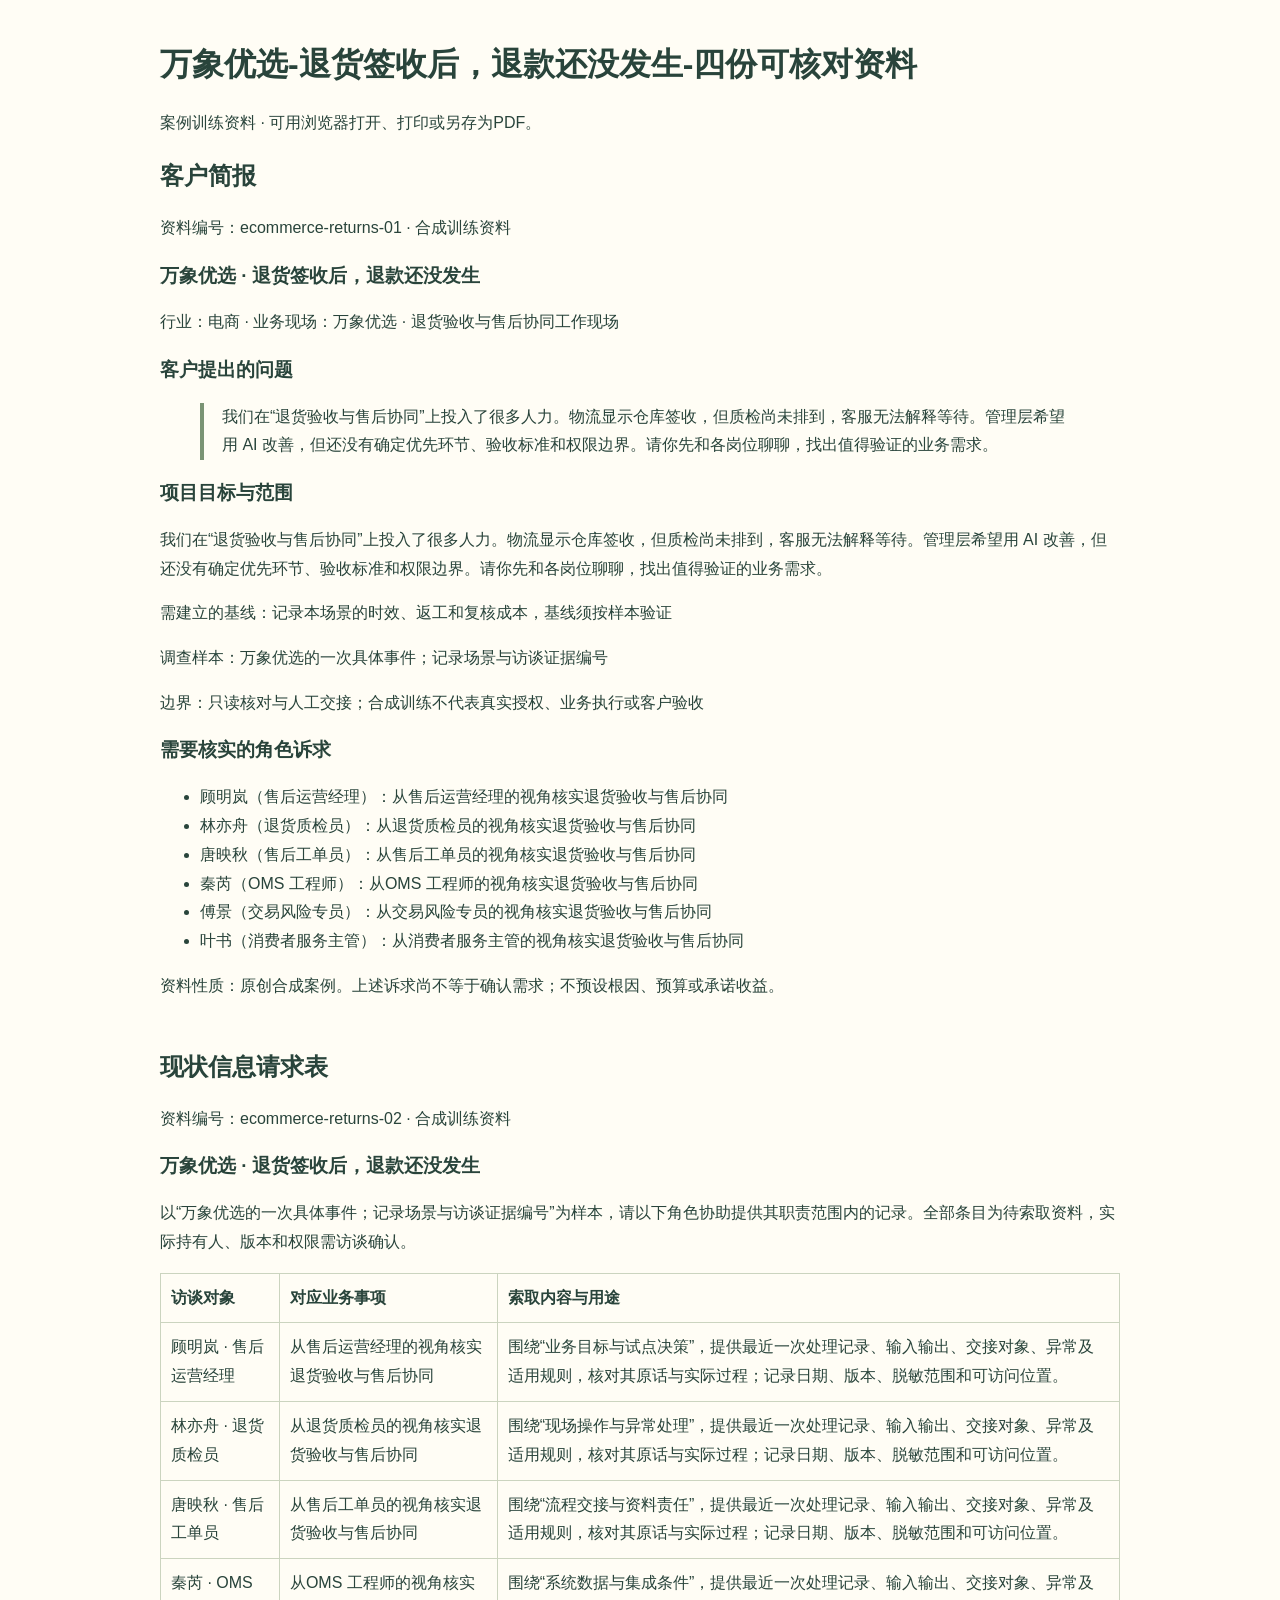
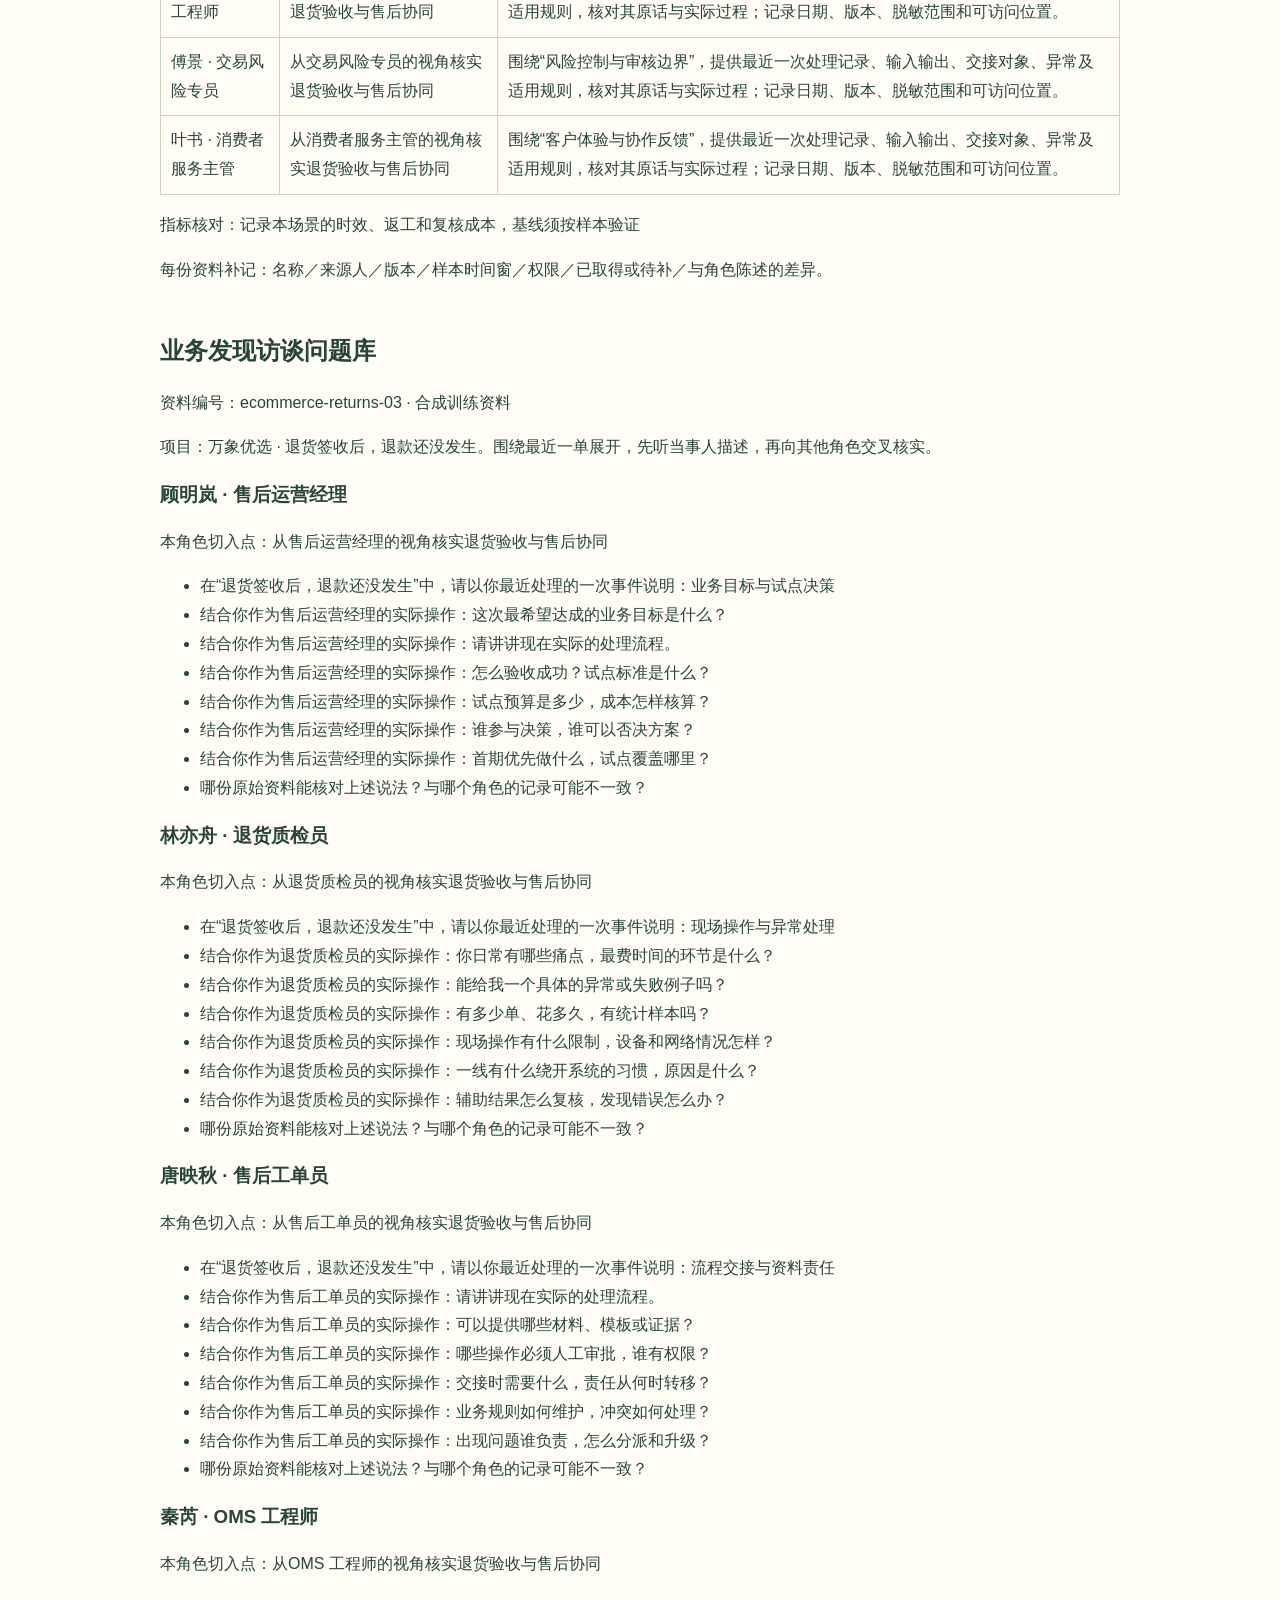
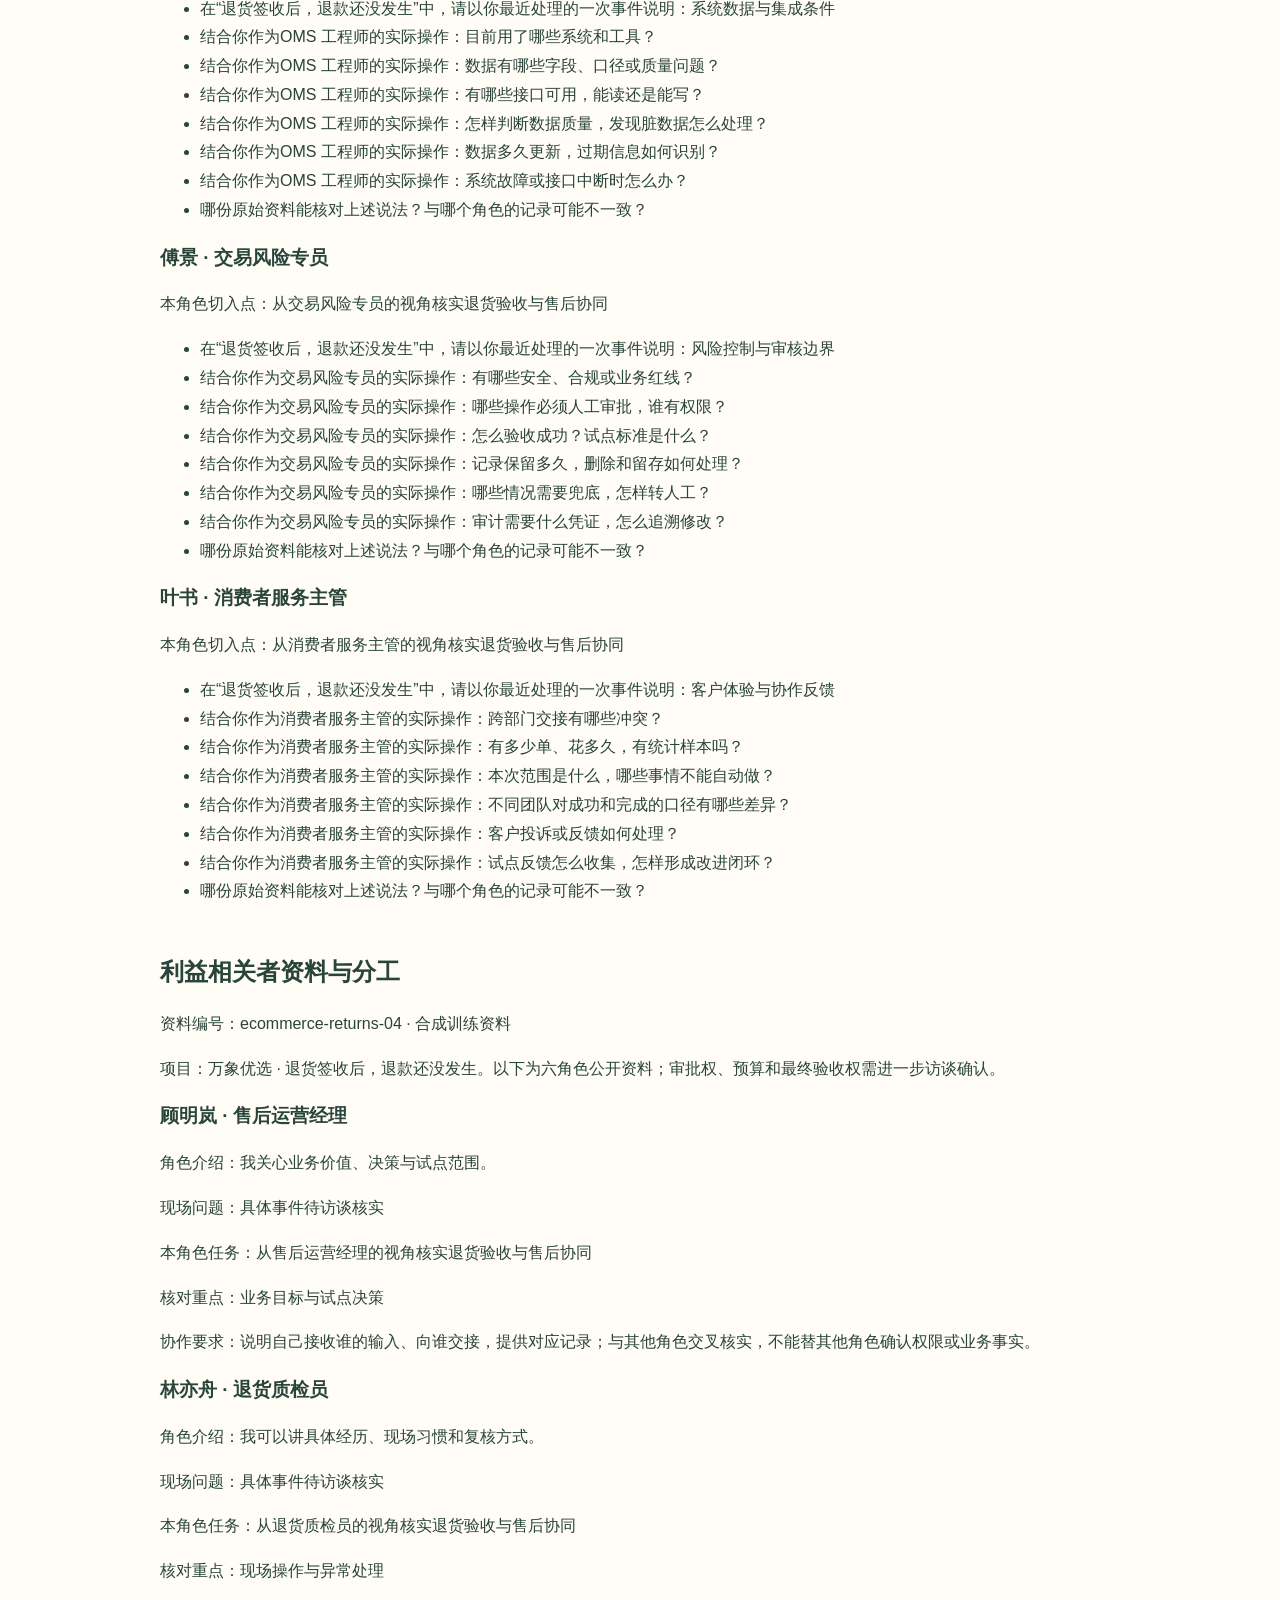
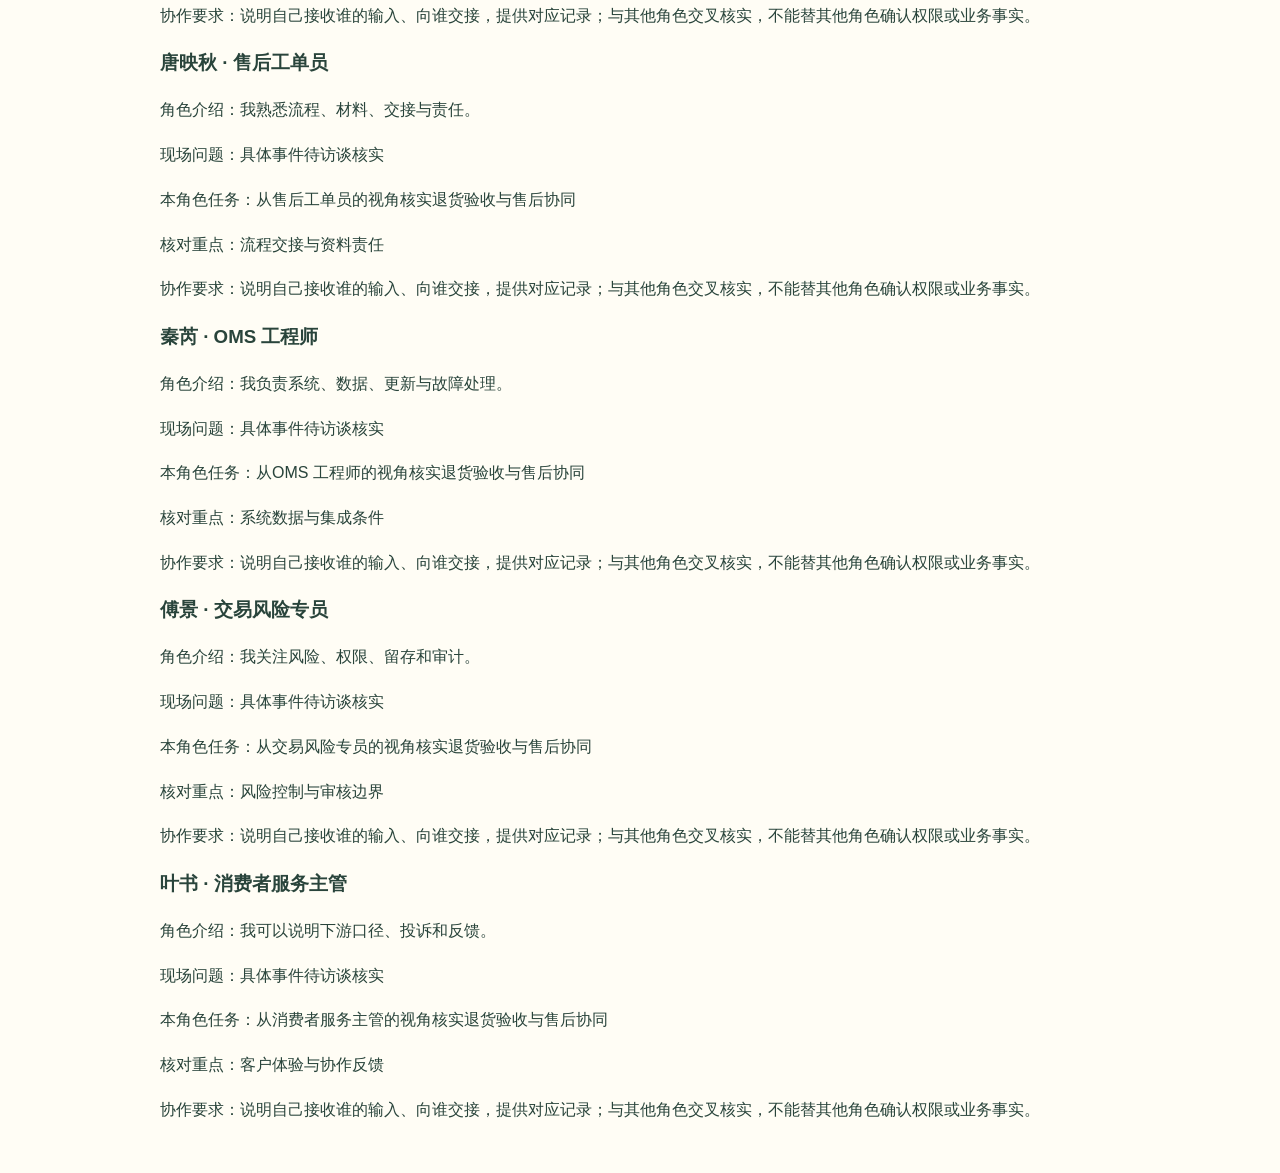
<file: docs/万象优选-退货签收后，退款还没发生-四份可核对资料.html>
<!doctype html><html lang="zh-CN"><head><meta charset="utf-8"><title>万象优选-退货签收后，退款还没发生-四份可核对资料</title><style>body{max-width:960px;margin:40px auto;padding:0 24px;font:16px/1.8 "Microsoft YaHei",sans-serif;color:#29443b;background:#fffdf5}h1,h2,h3{line-height:1.5}table{border-collapse:collapse;width:100%}td,th{border:1px solid #cbd4bf;padding:10px;text-align:left}section{margin-bottom:48px}blockquote{border-left:4px solid #7a9474;padding-left:18px}a{color:#2d654f}@media print{body{background:white;margin:0;max-width:none}section+section{break-before:page}}</style></head><body><h1>万象优选-退货签收后，退款还没发生-四份可核对资料</h1><p>案例训练资料 · 可用浏览器打开、打印或另存为PDF。</p><section><h2>客户简报</h2><p class="hint">资料编号：ecommerce-returns-01 · 合成训练资料</p><h3>万象优选 · 退货签收后，退款还没发生</h3><p>行业：电商 · 业务现场：万象优选 · 退货验收与售后协同工作现场</p><h3>客户提出的问题</h3><blockquote>我们在“退货验收与售后协同”上投入了很多人力。物流显示仓库签收，但质检尚未排到，客服无法解释等待。管理层希望用 AI 改善，但还没有确定优先环节、验收标准和权限边界。请你先和各岗位聊聊，找出值得验证的业务需求。</blockquote><h3>项目目标与范围</h3><p>我们在“退货验收与售后协同”上投入了很多人力。物流显示仓库签收，但质检尚未排到，客服无法解释等待。管理层希望用 AI 改善，但还没有确定优先环节、验收标准和权限边界。请你先和各岗位聊聊，找出值得验证的业务需求。</p><p>需建立的基线：记录本场景的时效、返工和复核成本，基线须按样本验证</p><p>调查样本：万象优选的一次具体事件；记录场景与访谈证据编号</p><p>边界：只读核对与人工交接；合成训练不代表真实授权、业务执行或客户验收</p><h3>需要核实的角色诉求</h3><ul><li>顾明岚（售后运营经理）：从售后运营经理的视角核实退货验收与售后协同</li><li>林亦舟（退货质检员）：从退货质检员的视角核实退货验收与售后协同</li><li>唐映秋（售后工单员）：从售后工单员的视角核实退货验收与售后协同</li><li>秦芮（OMS 工程师）：从OMS 工程师的视角核实退货验收与售后协同</li><li>傅景（交易风险专员）：从交易风险专员的视角核实退货验收与售后协同</li><li>叶书（消费者服务主管）：从消费者服务主管的视角核实退货验收与售后协同</li></ul><p>资料性质：原创合成案例。上述诉求尚不等于确认需求；不预设根因、预算或承诺收益。</p></section><section><h2>现状信息请求表</h2><p class="hint">资料编号：ecommerce-returns-02 · 合成训练资料</p><h3>万象优选 · 退货签收后，退款还没发生</h3><p>以“万象优选的一次具体事件；记录场景与访谈证据编号”为样本，请以下角色协助提供其职责范围内的记录。全部条目为待索取资料，实际持有人、版本和权限需访谈确认。</p><table><thead><tr><th>访谈对象</th><th>对应业务事项</th><th>索取内容与用途</th></tr></thead><tbody><tr><td>顾明岚 · 售后运营经理</td><td>从售后运营经理的视角核实退货验收与售后协同</td><td>围绕“业务目标与试点决策”，提供最近一次处理记录、输入输出、交接对象、异常及适用规则，核对其原话与实际过程；记录日期、版本、脱敏范围和可访问位置。</td></tr><tr><td>林亦舟 · 退货质检员</td><td>从退货质检员的视角核实退货验收与售后协同</td><td>围绕“现场操作与异常处理”，提供最近一次处理记录、输入输出、交接对象、异常及适用规则，核对其原话与实际过程；记录日期、版本、脱敏范围和可访问位置。</td></tr><tr><td>唐映秋 · 售后工单员</td><td>从售后工单员的视角核实退货验收与售后协同</td><td>围绕“流程交接与资料责任”，提供最近一次处理记录、输入输出、交接对象、异常及适用规则，核对其原话与实际过程；记录日期、版本、脱敏范围和可访问位置。</td></tr><tr><td>秦芮 · OMS 工程师</td><td>从OMS 工程师的视角核实退货验收与售后协同</td><td>围绕“系统数据与集成条件”，提供最近一次处理记录、输入输出、交接对象、异常及适用规则，核对其原话与实际过程；记录日期、版本、脱敏范围和可访问位置。</td></tr><tr><td>傅景 · 交易风险专员</td><td>从交易风险专员的视角核实退货验收与售后协同</td><td>围绕“风险控制与审核边界”，提供最近一次处理记录、输入输出、交接对象、异常及适用规则，核对其原话与实际过程；记录日期、版本、脱敏范围和可访问位置。</td></tr><tr><td>叶书 · 消费者服务主管</td><td>从消费者服务主管的视角核实退货验收与售后协同</td><td>围绕“客户体验与协作反馈”，提供最近一次处理记录、输入输出、交接对象、异常及适用规则，核对其原话与实际过程；记录日期、版本、脱敏范围和可访问位置。</td></tr></tbody></table><p>指标核对：记录本场景的时效、返工和复核成本，基线须按样本验证</p><p>每份资料补记：名称／来源人／版本／样本时间窗／权限／已取得或待补／与角色陈述的差异。</p></section><section><h2>业务发现访谈问题库</h2><p class="hint">资料编号：ecommerce-returns-03 · 合成训练资料</p><p>项目：万象优选 · 退货签收后，退款还没发生。围绕最近一单展开，先听当事人描述，再向其他角色交叉核实。</p><h3>顾明岚 · 售后运营经理</h3><p>本角色切入点：从售后运营经理的视角核实退货验收与售后协同</p><ul><li>在“退货签收后，退款还没发生”中，请以你最近处理的一次事件说明：业务目标与试点决策</li><li>结合你作为售后运营经理的实际操作：这次最希望达成的业务目标是什么？</li><li>结合你作为售后运营经理的实际操作：请讲讲现在实际的处理流程。</li><li>结合你作为售后运营经理的实际操作：怎么验收成功？试点标准是什么？</li><li>结合你作为售后运营经理的实际操作：试点预算是多少，成本怎样核算？</li><li>结合你作为售后运营经理的实际操作：谁参与决策，谁可以否决方案？</li><li>结合你作为售后运营经理的实际操作：首期优先做什么，试点覆盖哪里？</li><li>哪份原始资料能核对上述说法？与哪个角色的记录可能不一致？</li></ul><h3>林亦舟 · 退货质检员</h3><p>本角色切入点：从退货质检员的视角核实退货验收与售后协同</p><ul><li>在“退货签收后，退款还没发生”中，请以你最近处理的一次事件说明：现场操作与异常处理</li><li>结合你作为退货质检员的实际操作：你日常有哪些痛点，最费时间的环节是什么？</li><li>结合你作为退货质检员的实际操作：能给我一个具体的异常或失败例子吗？</li><li>结合你作为退货质检员的实际操作：有多少单、花多久，有统计样本吗？</li><li>结合你作为退货质检员的实际操作：现场操作有什么限制，设备和网络情况怎样？</li><li>结合你作为退货质检员的实际操作：一线有什么绕开系统的习惯，原因是什么？</li><li>结合你作为退货质检员的实际操作：辅助结果怎么复核，发现错误怎么办？</li><li>哪份原始资料能核对上述说法？与哪个角色的记录可能不一致？</li></ul><h3>唐映秋 · 售后工单员</h3><p>本角色切入点：从售后工单员的视角核实退货验收与售后协同</p><ul><li>在“退货签收后，退款还没发生”中，请以你最近处理的一次事件说明：流程交接与资料责任</li><li>结合你作为售后工单员的实际操作：请讲讲现在实际的处理流程。</li><li>结合你作为售后工单员的实际操作：可以提供哪些材料、模板或证据？</li><li>结合你作为售后工单员的实际操作：哪些操作必须人工审批，谁有权限？</li><li>结合你作为售后工单员的实际操作：交接时需要什么，责任从何时转移？</li><li>结合你作为售后工单员的实际操作：业务规则如何维护，冲突如何处理？</li><li>结合你作为售后工单员的实际操作：出现问题谁负责，怎么分派和升级？</li><li>哪份原始资料能核对上述说法？与哪个角色的记录可能不一致？</li></ul><h3>秦芮 · OMS 工程师</h3><p>本角色切入点：从OMS 工程师的视角核实退货验收与售后协同</p><ul><li>在“退货签收后，退款还没发生”中，请以你最近处理的一次事件说明：系统数据与集成条件</li><li>结合你作为OMS 工程师的实际操作：目前用了哪些系统和工具？</li><li>结合你作为OMS 工程师的实际操作：数据有哪些字段、口径或质量问题？</li><li>结合你作为OMS 工程师的实际操作：有哪些接口可用，能读还是能写？</li><li>结合你作为OMS 工程师的实际操作：怎样判断数据质量，发现脏数据怎么处理？</li><li>结合你作为OMS 工程师的实际操作：数据多久更新，过期信息如何识别？</li><li>结合你作为OMS 工程师的实际操作：系统故障或接口中断时怎么办？</li><li>哪份原始资料能核对上述说法？与哪个角色的记录可能不一致？</li></ul><h3>傅景 · 交易风险专员</h3><p>本角色切入点：从交易风险专员的视角核实退货验收与售后协同</p><ul><li>在“退货签收后，退款还没发生”中，请以你最近处理的一次事件说明：风险控制与审核边界</li><li>结合你作为交易风险专员的实际操作：有哪些安全、合规或业务红线？</li><li>结合你作为交易风险专员的实际操作：哪些操作必须人工审批，谁有权限？</li><li>结合你作为交易风险专员的实际操作：怎么验收成功？试点标准是什么？</li><li>结合你作为交易风险专员的实际操作：记录保留多久，删除和留存如何处理？</li><li>结合你作为交易风险专员的实际操作：哪些情况需要兜底，怎样转人工？</li><li>结合你作为交易风险专员的实际操作：审计需要什么凭证，怎么追溯修改？</li><li>哪份原始资料能核对上述说法？与哪个角色的记录可能不一致？</li></ul><h3>叶书 · 消费者服务主管</h3><p>本角色切入点：从消费者服务主管的视角核实退货验收与售后协同</p><ul><li>在“退货签收后，退款还没发生”中，请以你最近处理的一次事件说明：客户体验与协作反馈</li><li>结合你作为消费者服务主管的实际操作：跨部门交接有哪些冲突？</li><li>结合你作为消费者服务主管的实际操作：有多少单、花多久，有统计样本吗？</li><li>结合你作为消费者服务主管的实际操作：本次范围是什么，哪些事情不能自动做？</li><li>结合你作为消费者服务主管的实际操作：不同团队对成功和完成的口径有哪些差异？</li><li>结合你作为消费者服务主管的实际操作：客户投诉或反馈如何处理？</li><li>结合你作为消费者服务主管的实际操作：试点反馈怎么收集，怎样形成改进闭环？</li><li>哪份原始资料能核对上述说法？与哪个角色的记录可能不一致？</li></ul></section><section><h2>利益相关者资料与分工</h2><p class="hint">资料编号：ecommerce-returns-04 · 合成训练资料</p><p>项目：万象优选 · 退货签收后，退款还没发生。以下为六角色公开资料；审批权、预算和最终验收权需进一步访谈确认。</p><article><h3>顾明岚 · 售后运营经理</h3><p>角色介绍：我关心业务价值、决策与试点范围。</p><p>现场问题：具体事件待访谈核实</p><p>本角色任务：从售后运营经理的视角核实退货验收与售后协同</p><p>核对重点：业务目标与试点决策</p><p>协作要求：说明自己接收谁的输入、向谁交接，提供对应记录；与其他角色交叉核实，不能替其他角色确认权限或业务事实。</p></article><article><h3>林亦舟 · 退货质检员</h3><p>角色介绍：我可以讲具体经历、现场习惯和复核方式。</p><p>现场问题：具体事件待访谈核实</p><p>本角色任务：从退货质检员的视角核实退货验收与售后协同</p><p>核对重点：现场操作与异常处理</p><p>协作要求：说明自己接收谁的输入、向谁交接，提供对应记录；与其他角色交叉核实，不能替其他角色确认权限或业务事实。</p></article><article><h3>唐映秋 · 售后工单员</h3><p>角色介绍：我熟悉流程、材料、交接与责任。</p><p>现场问题：具体事件待访谈核实</p><p>本角色任务：从售后工单员的视角核实退货验收与售后协同</p><p>核对重点：流程交接与资料责任</p><p>协作要求：说明自己接收谁的输入、向谁交接，提供对应记录；与其他角色交叉核实，不能替其他角色确认权限或业务事实。</p></article><article><h3>秦芮 · OMS 工程师</h3><p>角色介绍：我负责系统、数据、更新与故障处理。</p><p>现场问题：具体事件待访谈核实</p><p>本角色任务：从OMS 工程师的视角核实退货验收与售后协同</p><p>核对重点：系统数据与集成条件</p><p>协作要求：说明自己接收谁的输入、向谁交接，提供对应记录；与其他角色交叉核实，不能替其他角色确认权限或业务事实。</p></article><article><h3>傅景 · 交易风险专员</h3><p>角色介绍：我关注风险、权限、留存和审计。</p><p>现场问题：具体事件待访谈核实</p><p>本角色任务：从交易风险专员的视角核实退货验收与售后协同</p><p>核对重点：风险控制与审核边界</p><p>协作要求：说明自己接收谁的输入、向谁交接，提供对应记录；与其他角色交叉核实，不能替其他角色确认权限或业务事实。</p></article><article><h3>叶书 · 消费者服务主管</h3><p>角色介绍：我可以说明下游口径、投诉和反馈。</p><p>现场问题：具体事件待访谈核实</p><p>本角色任务：从消费者服务主管的视角核实退货验收与售后协同</p><p>核对重点：客户体验与协作反馈</p><p>协作要求：说明自己接收谁的输入、向谁交接，提供对应记录；与其他角色交叉核实，不能替其他角色确认权限或业务事实。</p></article></section></body></html>
</file>
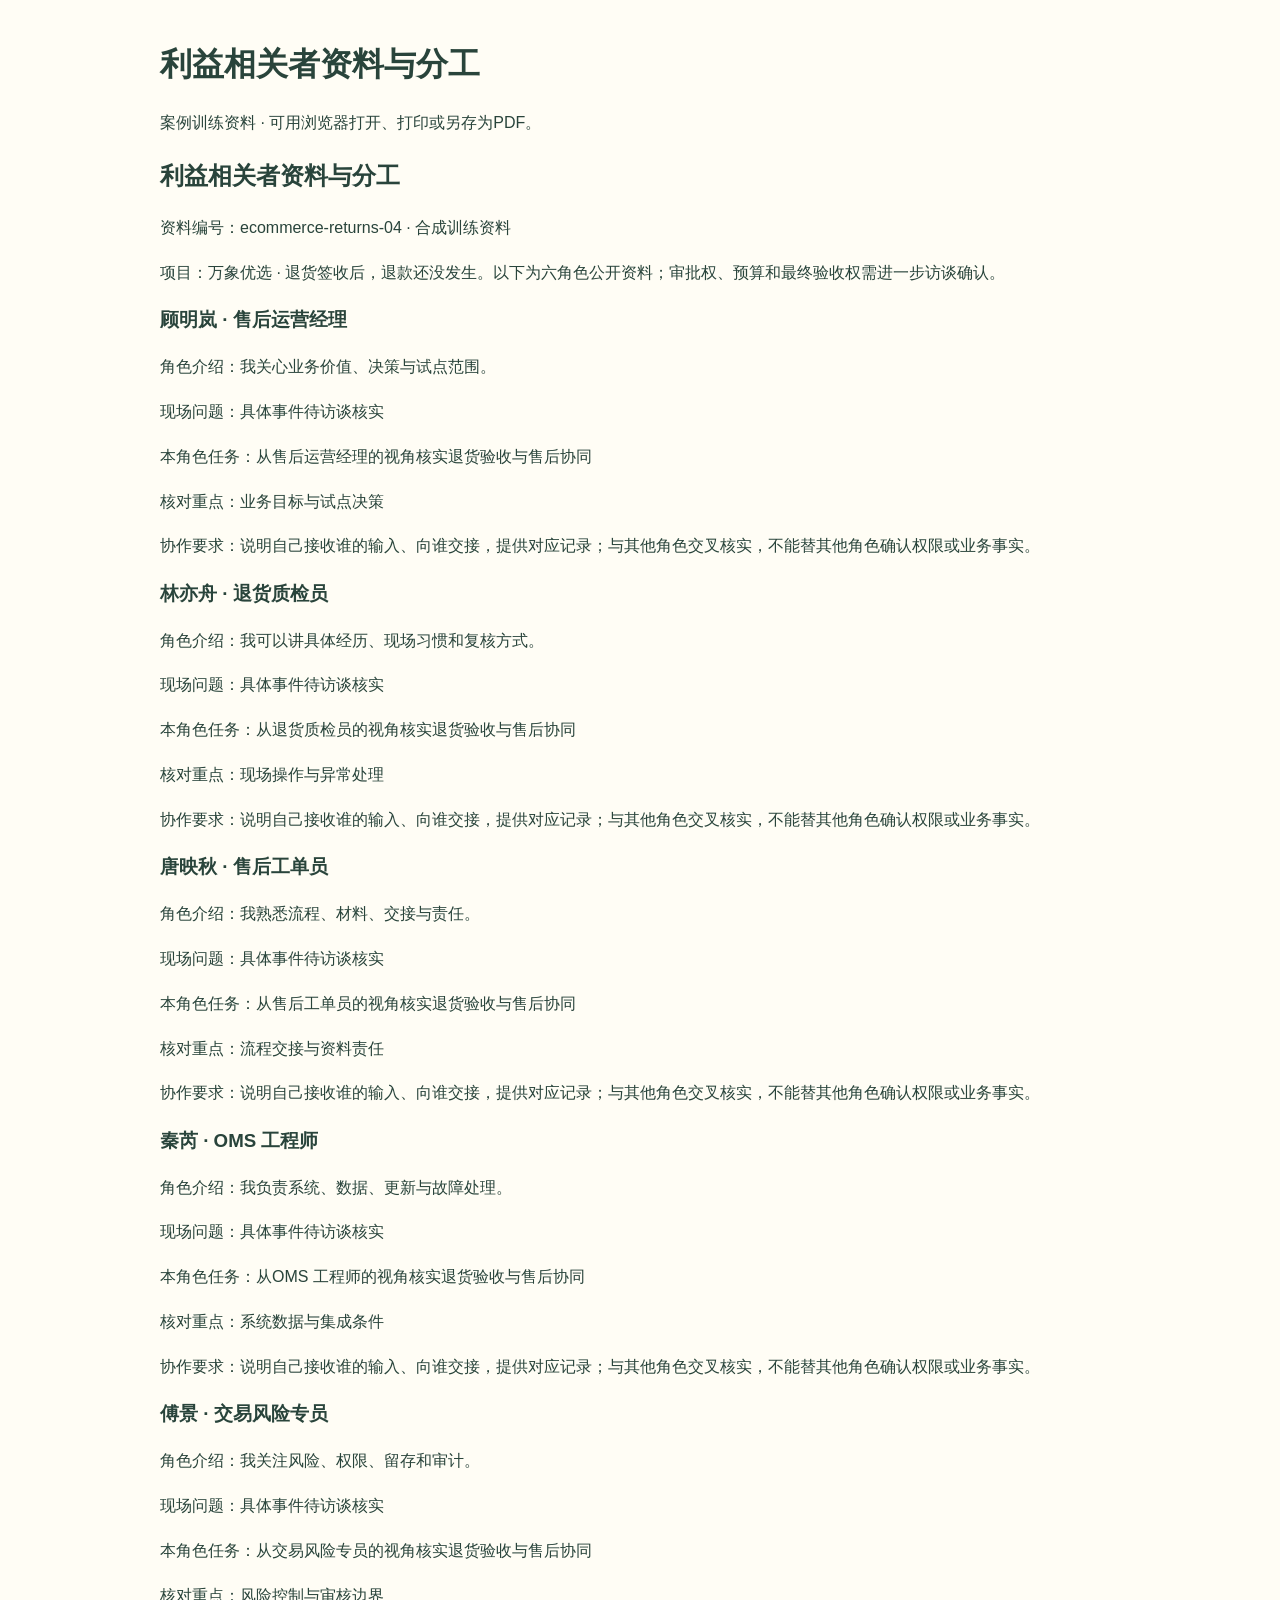
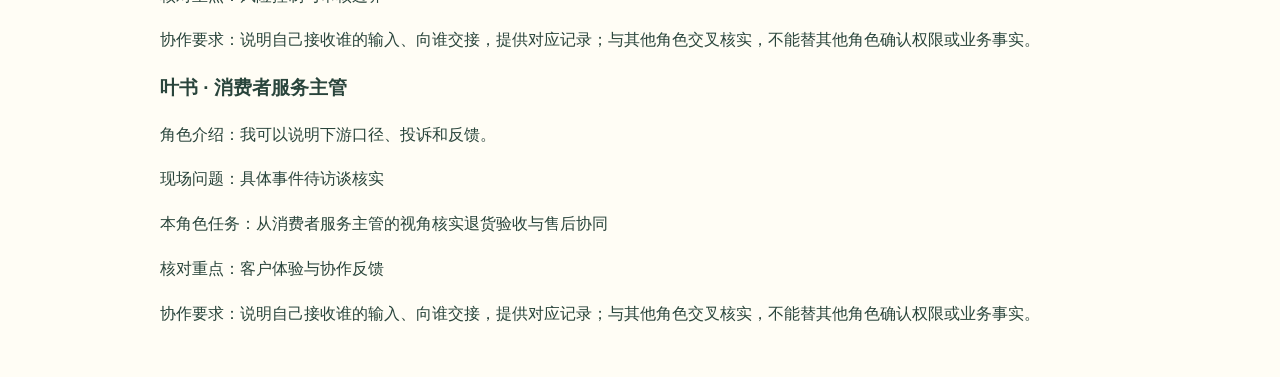
<file: docs/利益相关者资料与分工.html>
<!doctype html><html lang="zh-CN"><head><meta charset="utf-8"><title>利益相关者资料与分工</title><style>body{max-width:960px;margin:40px auto;padding:0 24px;font:16px/1.8 "Microsoft YaHei",sans-serif;color:#29443b;background:#fffdf5}h1,h2,h3{line-height:1.5}table{border-collapse:collapse;width:100%}td,th{border:1px solid #cbd4bf;padding:10px;text-align:left}section{margin-bottom:48px}blockquote{border-left:4px solid #7a9474;padding-left:18px}a{color:#2d654f}@media print{body{background:white;margin:0;max-width:none}section+section{break-before:page}}</style></head><body><h1>利益相关者资料与分工</h1><p>案例训练资料 · 可用浏览器打开、打印或另存为PDF。</p><section><h2>利益相关者资料与分工</h2><p class="hint">资料编号：ecommerce-returns-04 · 合成训练资料</p><p>项目：万象优选 · 退货签收后，退款还没发生。以下为六角色公开资料；审批权、预算和最终验收权需进一步访谈确认。</p><article><h3>顾明岚 · 售后运营经理</h3><p>角色介绍：我关心业务价值、决策与试点范围。</p><p>现场问题：具体事件待访谈核实</p><p>本角色任务：从售后运营经理的视角核实退货验收与售后协同</p><p>核对重点：业务目标与试点决策</p><p>协作要求：说明自己接收谁的输入、向谁交接，提供对应记录；与其他角色交叉核实，不能替其他角色确认权限或业务事实。</p></article><article><h3>林亦舟 · 退货质检员</h3><p>角色介绍：我可以讲具体经历、现场习惯和复核方式。</p><p>现场问题：具体事件待访谈核实</p><p>本角色任务：从退货质检员的视角核实退货验收与售后协同</p><p>核对重点：现场操作与异常处理</p><p>协作要求：说明自己接收谁的输入、向谁交接，提供对应记录；与其他角色交叉核实，不能替其他角色确认权限或业务事实。</p></article><article><h3>唐映秋 · 售后工单员</h3><p>角色介绍：我熟悉流程、材料、交接与责任。</p><p>现场问题：具体事件待访谈核实</p><p>本角色任务：从售后工单员的视角核实退货验收与售后协同</p><p>核对重点：流程交接与资料责任</p><p>协作要求：说明自己接收谁的输入、向谁交接，提供对应记录；与其他角色交叉核实，不能替其他角色确认权限或业务事实。</p></article><article><h3>秦芮 · OMS 工程师</h3><p>角色介绍：我负责系统、数据、更新与故障处理。</p><p>现场问题：具体事件待访谈核实</p><p>本角色任务：从OMS 工程师的视角核实退货验收与售后协同</p><p>核对重点：系统数据与集成条件</p><p>协作要求：说明自己接收谁的输入、向谁交接，提供对应记录；与其他角色交叉核实，不能替其他角色确认权限或业务事实。</p></article><article><h3>傅景 · 交易风险专员</h3><p>角色介绍：我关注风险、权限、留存和审计。</p><p>现场问题：具体事件待访谈核实</p><p>本角色任务：从交易风险专员的视角核实退货验收与售后协同</p><p>核对重点：风险控制与审核边界</p><p>协作要求：说明自己接收谁的输入、向谁交接，提供对应记录；与其他角色交叉核实，不能替其他角色确认权限或业务事实。</p></article><article><h3>叶书 · 消费者服务主管</h3><p>角色介绍：我可以说明下游口径、投诉和反馈。</p><p>现场问题：具体事件待访谈核实</p><p>本角色任务：从消费者服务主管的视角核实退货验收与售后协同</p><p>核对重点：客户体验与协作反馈</p><p>协作要求：说明自己接收谁的输入、向谁交接，提供对应记录；与其他角色交叉核实，不能替其他角色确认权限或业务事实。</p></article></section></body></html>
</file>
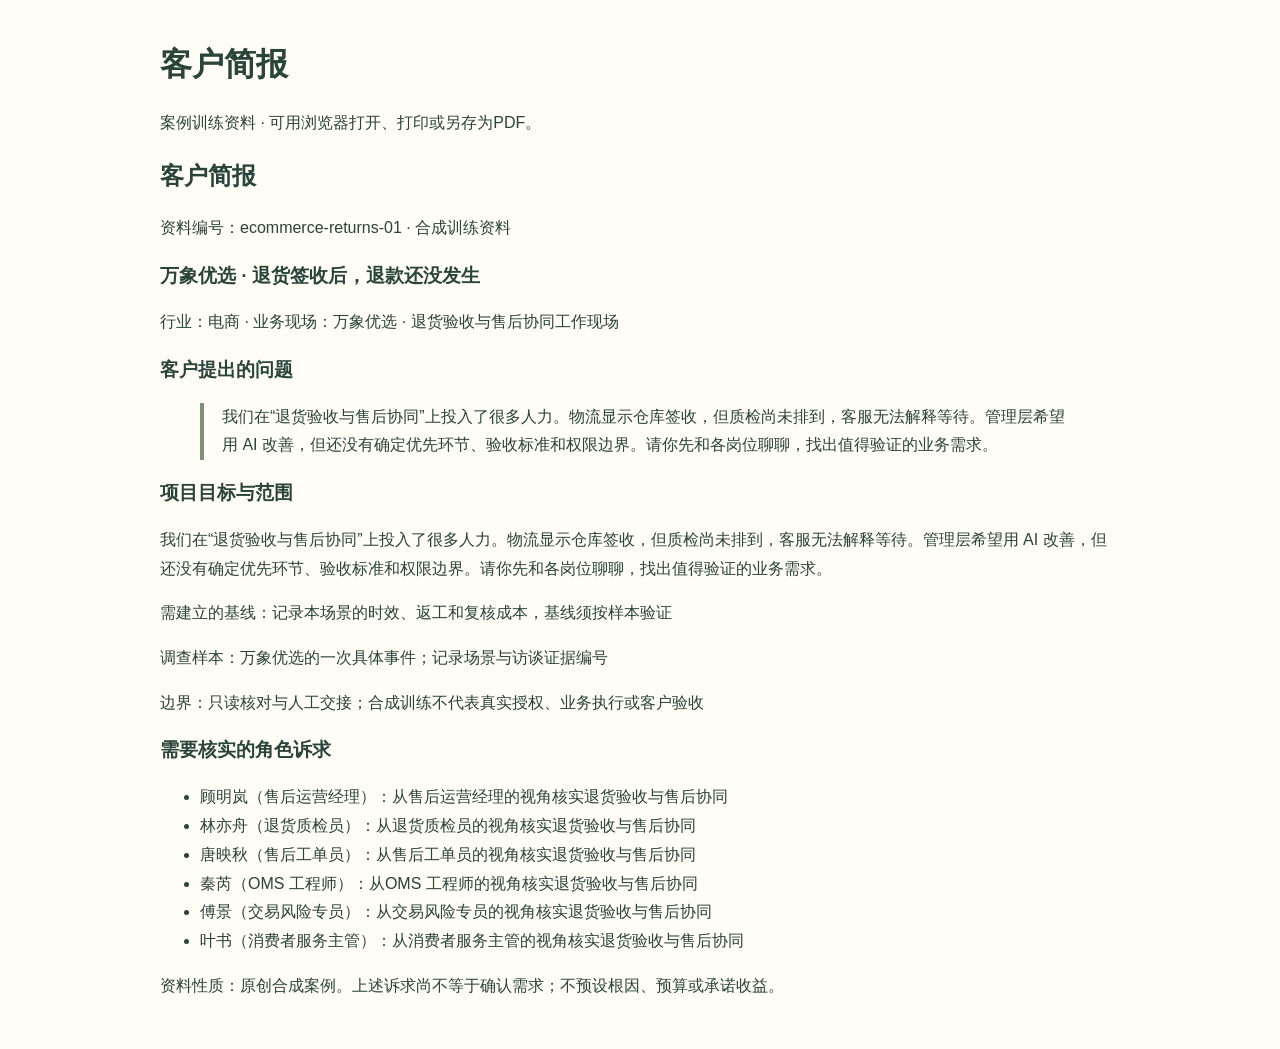
<file: docs/客户简报.html>
<!doctype html><html lang="zh-CN"><head><meta charset="utf-8"><title>客户简报</title><style>body{max-width:960px;margin:40px auto;padding:0 24px;font:16px/1.8 "Microsoft YaHei",sans-serif;color:#29443b;background:#fffdf5}h1,h2,h3{line-height:1.5}table{border-collapse:collapse;width:100%}td,th{border:1px solid #cbd4bf;padding:10px;text-align:left}section{margin-bottom:48px}blockquote{border-left:4px solid #7a9474;padding-left:18px}a{color:#2d654f}@media print{body{background:white;margin:0;max-width:none}section+section{break-before:page}}</style></head><body><h1>客户简报</h1><p>案例训练资料 · 可用浏览器打开、打印或另存为PDF。</p><section><h2>客户简报</h2><p class="hint">资料编号：ecommerce-returns-01 · 合成训练资料</p><h3>万象优选 · 退货签收后，退款还没发生</h3><p>行业：电商 · 业务现场：万象优选 · 退货验收与售后协同工作现场</p><h3>客户提出的问题</h3><blockquote>我们在“退货验收与售后协同”上投入了很多人力。物流显示仓库签收，但质检尚未排到，客服无法解释等待。管理层希望用 AI 改善，但还没有确定优先环节、验收标准和权限边界。请你先和各岗位聊聊，找出值得验证的业务需求。</blockquote><h3>项目目标与范围</h3><p>我们在“退货验收与售后协同”上投入了很多人力。物流显示仓库签收，但质检尚未排到，客服无法解释等待。管理层希望用 AI 改善，但还没有确定优先环节、验收标准和权限边界。请你先和各岗位聊聊，找出值得验证的业务需求。</p><p>需建立的基线：记录本场景的时效、返工和复核成本，基线须按样本验证</p><p>调查样本：万象优选的一次具体事件；记录场景与访谈证据编号</p><p>边界：只读核对与人工交接；合成训练不代表真实授权、业务执行或客户验收</p><h3>需要核实的角色诉求</h3><ul><li>顾明岚（售后运营经理）：从售后运营经理的视角核实退货验收与售后协同</li><li>林亦舟（退货质检员）：从退货质检员的视角核实退货验收与售后协同</li><li>唐映秋（售后工单员）：从售后工单员的视角核实退货验收与售后协同</li><li>秦芮（OMS 工程师）：从OMS 工程师的视角核实退货验收与售后协同</li><li>傅景（交易风险专员）：从交易风险专员的视角核实退货验收与售后协同</li><li>叶书（消费者服务主管）：从消费者服务主管的视角核实退货验收与售后协同</li></ul><p>资料性质：原创合成案例。上述诉求尚不等于确认需求；不预设根因、预算或承诺收益。</p></section></body></html>
</file>
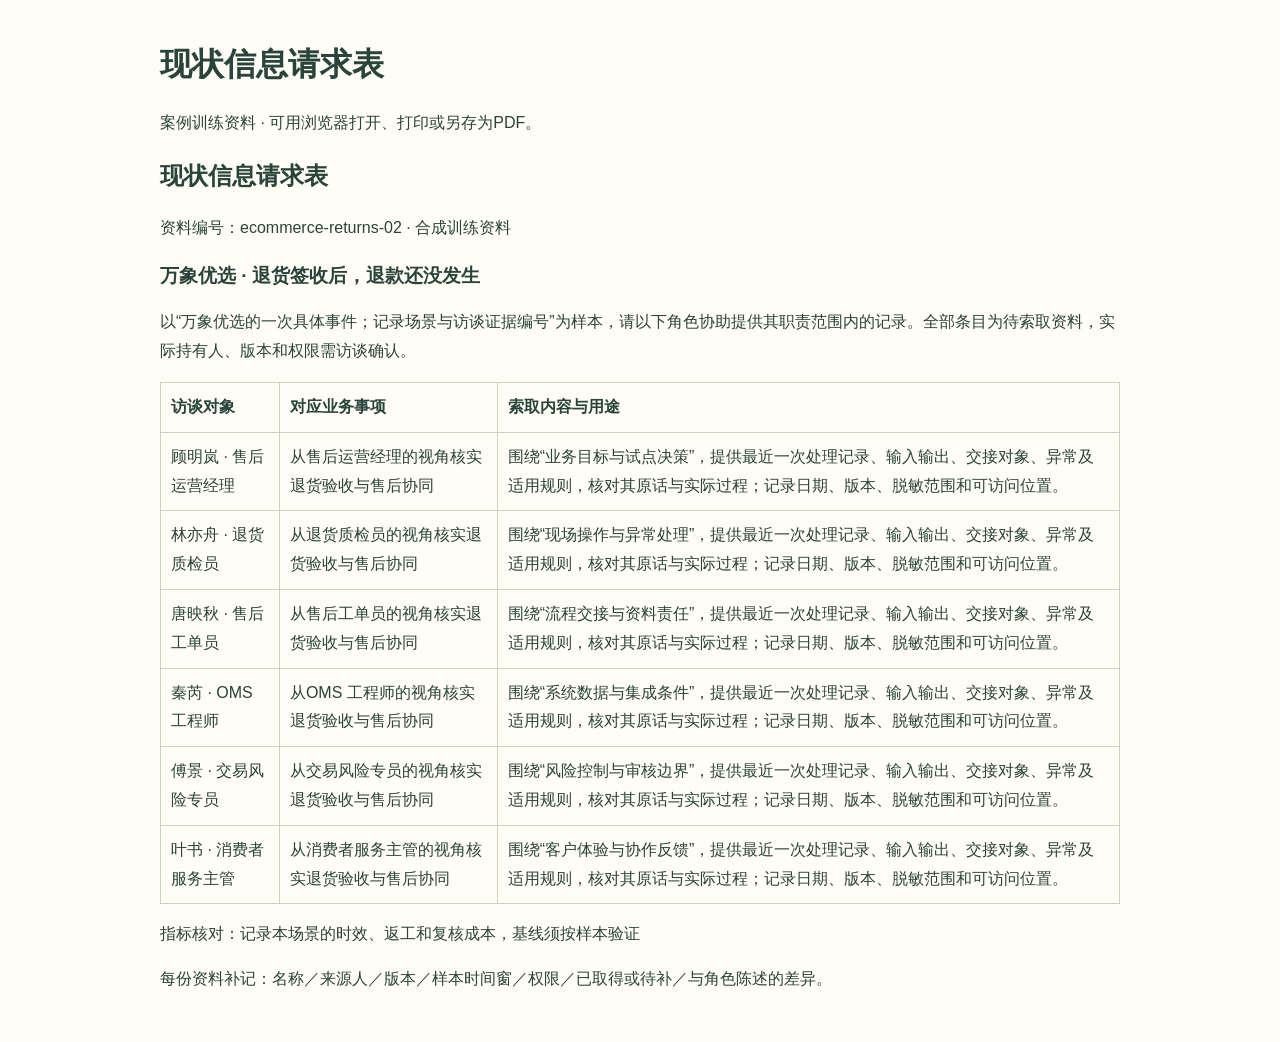
<file: docs/现状信息请求表.html>
<!doctype html><html lang="zh-CN"><head><meta charset="utf-8"><title>现状信息请求表</title><style>body{max-width:960px;margin:40px auto;padding:0 24px;font:16px/1.8 "Microsoft YaHei",sans-serif;color:#29443b;background:#fffdf5}h1,h2,h3{line-height:1.5}table{border-collapse:collapse;width:100%}td,th{border:1px solid #cbd4bf;padding:10px;text-align:left}section{margin-bottom:48px}blockquote{border-left:4px solid #7a9474;padding-left:18px}a{color:#2d654f}@media print{body{background:white;margin:0;max-width:none}section+section{break-before:page}}</style></head><body><h1>现状信息请求表</h1><p>案例训练资料 · 可用浏览器打开、打印或另存为PDF。</p><section><h2>现状信息请求表</h2><p class="hint">资料编号：ecommerce-returns-02 · 合成训练资料</p><h3>万象优选 · 退货签收后，退款还没发生</h3><p>以“万象优选的一次具体事件；记录场景与访谈证据编号”为样本，请以下角色协助提供其职责范围内的记录。全部条目为待索取资料，实际持有人、版本和权限需访谈确认。</p><table><thead><tr><th>访谈对象</th><th>对应业务事项</th><th>索取内容与用途</th></tr></thead><tbody><tr><td>顾明岚 · 售后运营经理</td><td>从售后运营经理的视角核实退货验收与售后协同</td><td>围绕“业务目标与试点决策”，提供最近一次处理记录、输入输出、交接对象、异常及适用规则，核对其原话与实际过程；记录日期、版本、脱敏范围和可访问位置。</td></tr><tr><td>林亦舟 · 退货质检员</td><td>从退货质检员的视角核实退货验收与售后协同</td><td>围绕“现场操作与异常处理”，提供最近一次处理记录、输入输出、交接对象、异常及适用规则，核对其原话与实际过程；记录日期、版本、脱敏范围和可访问位置。</td></tr><tr><td>唐映秋 · 售后工单员</td><td>从售后工单员的视角核实退货验收与售后协同</td><td>围绕“流程交接与资料责任”，提供最近一次处理记录、输入输出、交接对象、异常及适用规则，核对其原话与实际过程；记录日期、版本、脱敏范围和可访问位置。</td></tr><tr><td>秦芮 · OMS 工程师</td><td>从OMS 工程师的视角核实退货验收与售后协同</td><td>围绕“系统数据与集成条件”，提供最近一次处理记录、输入输出、交接对象、异常及适用规则，核对其原话与实际过程；记录日期、版本、脱敏范围和可访问位置。</td></tr><tr><td>傅景 · 交易风险专员</td><td>从交易风险专员的视角核实退货验收与售后协同</td><td>围绕“风险控制与审核边界”，提供最近一次处理记录、输入输出、交接对象、异常及适用规则，核对其原话与实际过程；记录日期、版本、脱敏范围和可访问位置。</td></tr><tr><td>叶书 · 消费者服务主管</td><td>从消费者服务主管的视角核实退货验收与售后协同</td><td>围绕“客户体验与协作反馈”，提供最近一次处理记录、输入输出、交接对象、异常及适用规则，核对其原话与实际过程；记录日期、版本、脱敏范围和可访问位置。</td></tr></tbody></table><p>指标核对：记录本场景的时效、返工和复核成本，基线须按样本验证</p><p>每份资料补记：名称／来源人／版本／样本时间窗／权限／已取得或待补／与角色陈述的差异。</p></section></body></html>
</file>
